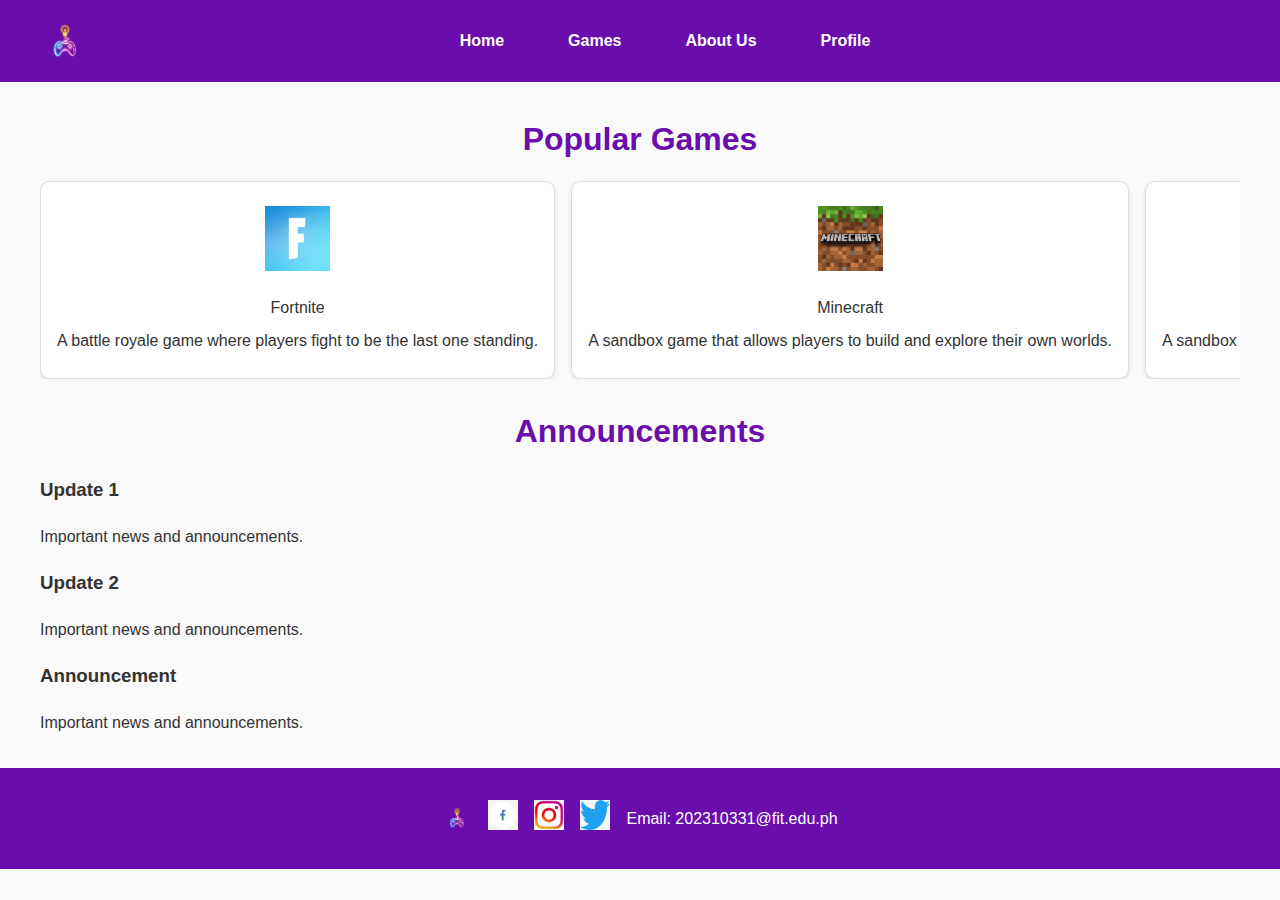
<file: index.html>
<!DOCTYPE html>
<html lang="en">
<head>
    <meta charset="UTF-8">
    <meta name="viewport" content="width=device-width, initial-scale=1.0">
    <title>Home</title>
    <link rel="stylesheet" href="styles.css">
</head>
<body>
    <header>
        <div class="header-container">
            <img src="footer.png" alt="Logo" class="logo">
            <nav>
                <ul>
                    <li><a href="home.html">Home</a></li>
                    <li><a href="games.html">Games</a></li>
                    <li><a href="about.html">About Us</a></li>
                    <li><a href="profile.html">Profile</a></li>
                </ul>
            </nav>
        </div>
    </header>
    <div class="container">
        <h1>Popular Games</h1>
        <div class="slider">
            <div class="game-card">
                <img src="fortnight.png" alt="Fortnite" class="game-logo">
                <p>Fortnite</p>
                <p>A battle royale game where players fight to be the last one standing.</p>
            </div>
            <div class="game-card">
                <img src="minecraft.png" alt="Minecraft" class="game-logo">
                <p>Minecraft</p>
                <p>A sandbox game that allows players to build and explore their own worlds.</p>
            </div>
            <div class="game-card">
                <img src="amongus.png" alt="Minecraft" class="game-logo">
                <p>Among Us</p>
                <p>A sandbox game that allows players to build and explore their own worlds.</p>
            </div>
            <div class="game-card">
                <img src="league.png" alt="Minecraft" class="game-logo">
                <p>League of Legends</p>
                <p>A sandbox game that allows players to build and explore their own worlds.</p>
            </div>
            <div class="game-card">
                <img src="war.png" alt="Minecraft" class="game-logo">
                <p>Call of duty: Warzone</p>
                <p>A sandbox game that allows players to build and explore their own worlds.</p>
            </div>
            <!-- Add more game cards as needed -->
        </div>
        <h2>Announcements</h2>
        <div class="announcements">
            <div class="announcement-card">
                <h3>Update 1</h3>
                <p>Important news and announcements.</p>
            </div>
        </div>
        <div class="announcements">
            <div class="announcement-card">
                <h3>Update 2</h3>
                <p>Important news and announcements.</p>
            </div>
        </div>
        <div class="announcements">
            <div class="announcement-card">
                <h3>Announcement</h3>
                <p>Important news and announcements.</p>
            </div>
        </div>
    </div>
    <footer>
        <footer>
            <div class="footer-container">
                <img src="footer.png" alt="Logo" class="logo">
                <a href="https://www.facebook.com" target="_blank">
                    <img src="fb.png" alt="Facebook">
                </a>
                <a href="https://www.instagram.com" target="_blank">
                    <img src="ig.png" alt="Instagram">
                </a>
                <a href="https://www.twitter.com" target="_blank">
                    <img src="twitter.png" alt="Twitter">
                </a>
                <p>Email: 202310331@fit.edu.ph</p>
            </div>
        </footer>
        
</body>
</html>
</file>
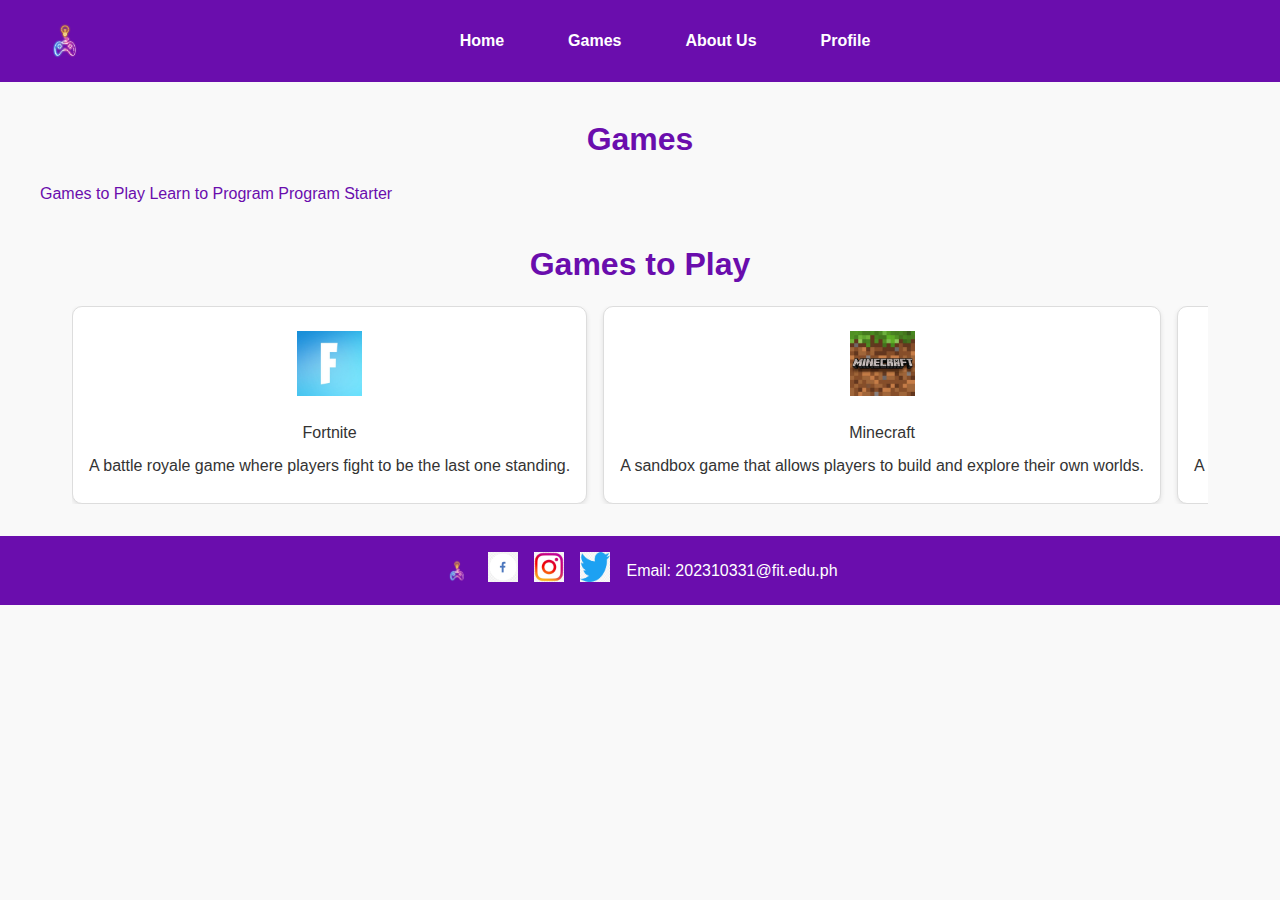
<file: games.html>
<!DOCTYPE html>
<html lang="en">
<head>
    <meta charset="UTF-8">
    <meta name="viewport" content="width=device-width, initial-scale=1.0">
    <title>Games</title>
    <link rel="stylesheet" href="styles.css">
</head>
<body>
    <header>
    <div class="header-container">
        <img src="footer.png" alt="Logo" class="logo">
        <nav>
            <ul>
                <li><a href="home.html">Home</a></li>
                <li><a href="games.html">Games</a></li>
                <li><a href="about.html">About Us</a></li>
                <li><a href="profile.html">Profile</a></li>
            </ul>
        </nav>
    </div>
</header>
    <div class="container">
        <h1>Games</h1>
        <div class="tabs">
            <a class="tab-button" href="games.html">Games to Play</a>
            <a class="tab-button" href="learn.html">Learn to Program</a>
            <a class="tab-button" href="starter.html">Program Starter</a>
        </div>
        <div class="container">
            <h1>Games to Play</h1>
            <div class="slider">
                <div class="game-card">
                    <img src="fortnight.png" alt="Fortnite" class="game-logo">
                    <p>Fortnite</p>
                    <p>A battle royale game where players fight to be the last one standing.</p>
                </div>
                <div class="game-card">
                    <img src="minecraft.png" alt="Minecraft" class="game-logo">
                    <p>Minecraft</p>
                    <p>A sandbox game that allows players to build and explore their own worlds.</p>
                </div>
                <div class="game-card">
                    <img src="amongus.png" alt="Minecraft" class="game-logo">
                    <p>Among Us</p>
                    <p>A sandbox game that allows players to build and explore their own worlds.</p>
                </div>
                <div class="game-card">
                    <img src="league.png" alt="Minecraft" class="game-logo">
                    <p>League of Legends</p>
                    <p>A sandbox game that allows players to build and explore their own worlds.</p>
                </div>
                <div class="game-card">
                    <img src="war.png" alt="Minecraft" class="game-logo">
                    <p>Call of duty: Warzone</p>
                    <p>A sandbox game that allows players to build and explore their own worlds.</p>
                </div>
            </div>
        </div>
    </div>
    <footer>
        <div class="footer-container">
            <img src="footer.png" alt="Logo" class="logo">
            <a href="https://www.facebook.com" target="_blank">
                <img src="fb.png" alt="Facebook">
            </a>
            <a href="https://www.instagram.com" target="_blank">
                <img src="ig.png" alt="Instagram">
            </a>
            <a href="https://www.twitter.com" target="_blank">
                <img src="twitter.png" alt="Twitter">
            </a>
            <p>Email: 202310331@fit.edu.ph</p>
        </div>
    </footer>
    
</body>
</html>
</file>
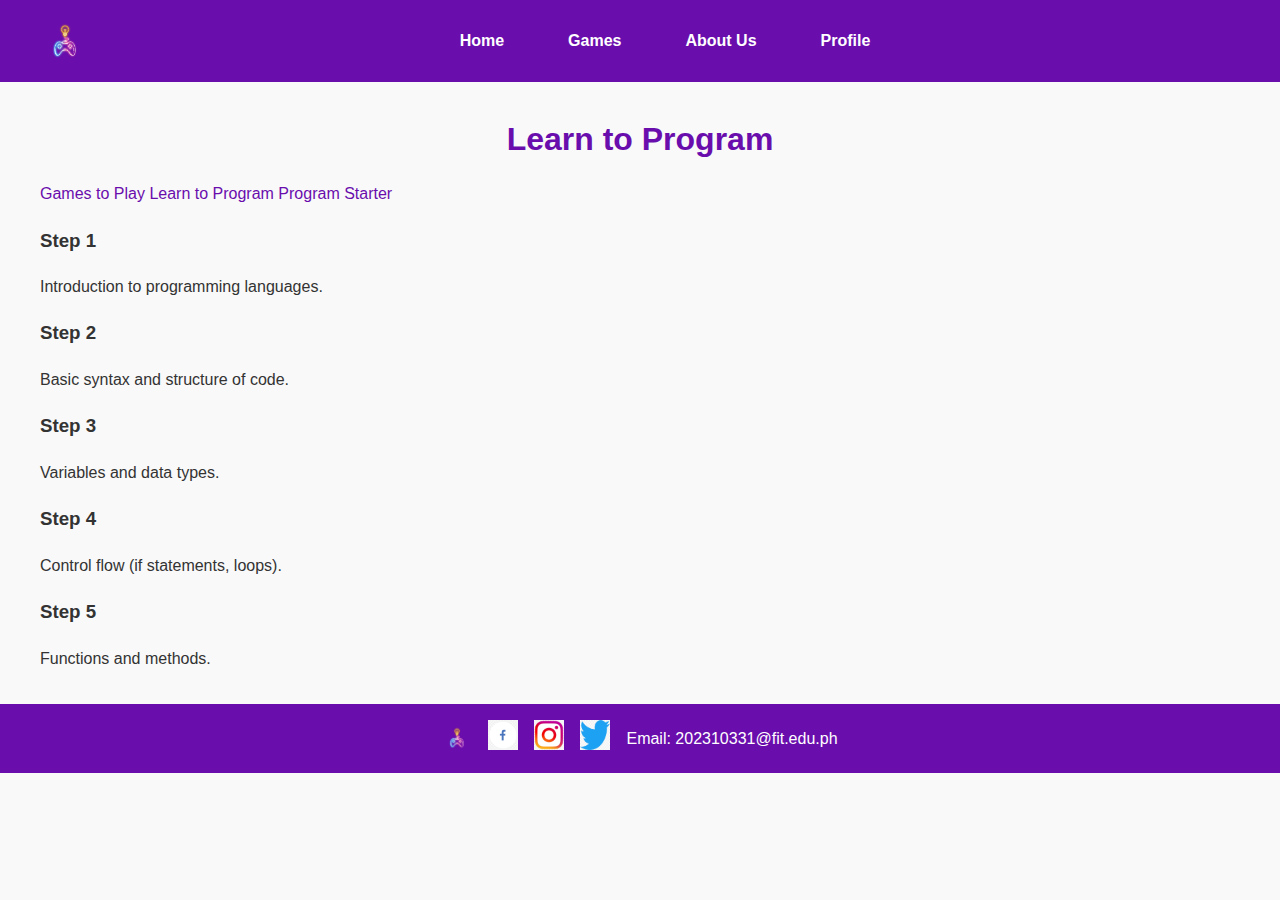
<file: learn.html>
<!DOCTYPE html>
<html lang="en">
<head>
    <meta charset="UTF-8">
    <meta name="viewport" content="width=device-width, initial-scale=1.0">
    <title>Learn to Program</title>
    <link rel="stylesheet" href="styles.css">
</head>
<body>
    <header>
        <div class="header-container">
            <img src="footer.png" alt="Logo" class="logo">
            <nav>
                <ul>
                    <li><a href="home.html">Home</a></li>
                    <li><a href="games.html">Games</a></li>
                    <li><a href="about.html">About Us</a></li>
                    <li><a href="profile.html">Profile</a></li>
                </ul>
            </nav>
        </div>
    </header>
    <div class="container">
        <h1>Learn to Program</h1>
        <div class="tabs">
            <a class="tab-button" href="games.html">Games to Play</a>
            <a class="tab-button" href="learn.html">Learn to Program</a>
            <a class="tab-button" href="starter.html">Program Starter</a>
        </div>
        
        <div class="cards">
            <div class="card">
                <h3>Step 1</h3>
                <p>Introduction to programming languages.</p>
            </div>
            <div class="card">
                <h3>Step 2</h3>
                <p>Basic syntax and structure of code.</p>
            </div>
            <div class="card">
                <h3>Step 3</h3>
                <p>Variables and data types.</p>
            </div>
            <div class="card">
                <h3>Step 4</h3>
                <p>Control flow (if statements, loops).</p>
            </div>
            <div class="card">
                <h3>Step 5</h3>
                <p>Functions and methods.</p>
            </div>
        </div>
    </div>
    <footer>
        <div class="footer-container">
            <img src="footer.png" alt="Logo" class="logo">
            <a href="https://www.facebook.com" target="_blank">
                <img src="fb.png" alt="Facebook">
            </a>
            <a href="https://www.instagram.com" target="_blank">
                <img src="ig.png" alt="Instagram">
            </a>
            <a href="https://www.twitter.com" target="_blank">
                <img src="twitter.png" alt="Twitter">
            </a>
            <p>Email: 202310331@fit.edu.ph</p>
        </div>
    </footer>
    
</body>
</html>
</file>
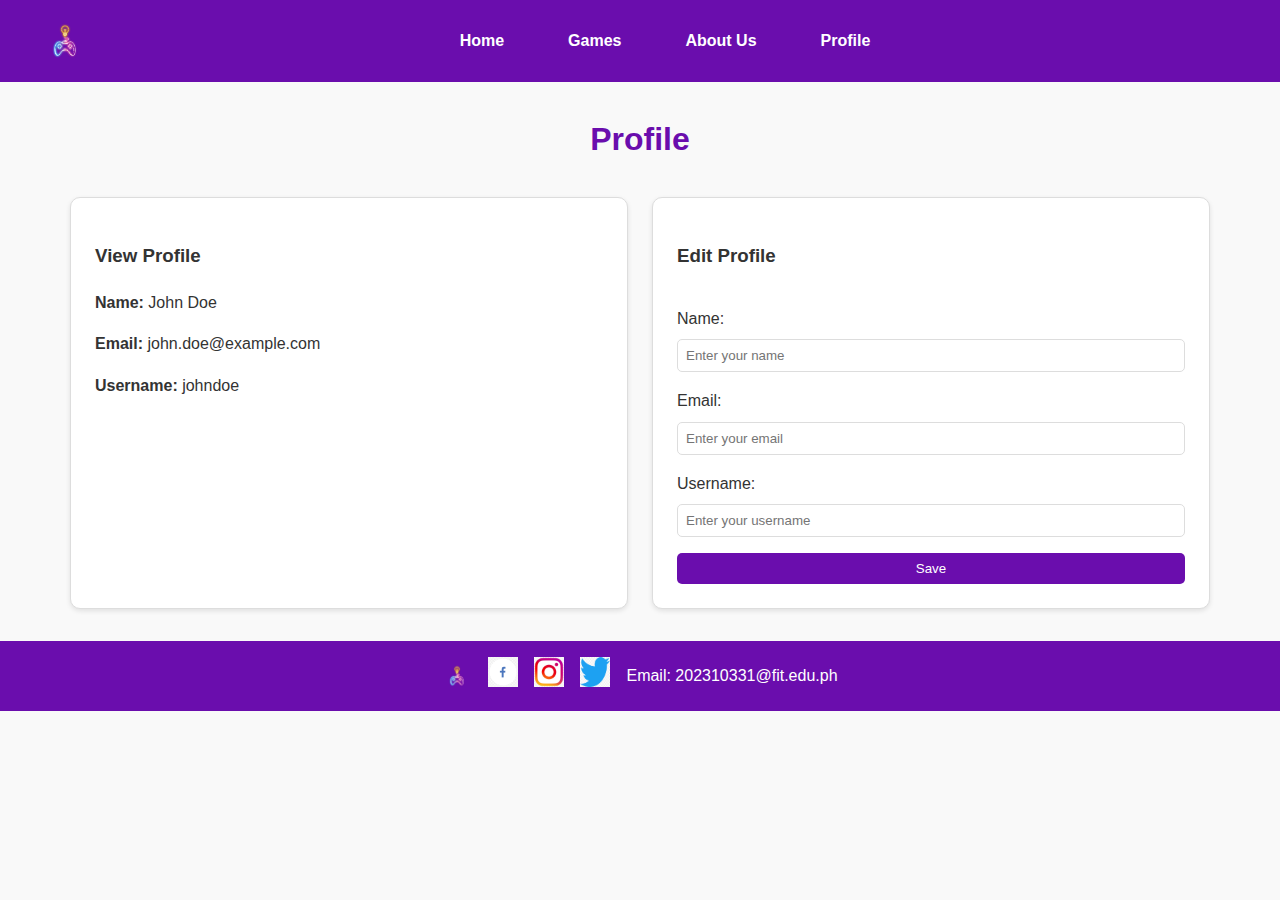
<file: profile.html>
<!DOCTYPE html>
<html lang="en">
<head>
    <meta charset="UTF-8">
    <meta name="viewport" content="width=device-width, initial-scale=1.0">
    <title>Profile</title>
    <link rel="stylesheet" href="styles.css">
</head>
<body>
    <header>
        <div class="header-container">
            <img src="footer.png" alt="Logo" class="logo">
            <nav>
                <ul>
                    <li><a href="home.html">Home</a></li>
                    <li><a href="games.html">Games</a></li>
                    <li><a href="about.html">About Us</a></li>
                    <li><a href="profile.html">Profile</a></li>
                </ul>
            </nav>
        </div>
    </header>
    <div class="container">
        <h1>Profile</h1>
        <div class="profile-sections">
            <div class="profile-card" id="view-profile">
                <h3>View Profile</h3>
                <p><strong>Name:</strong> <span id="profile-name">John Doe</span></p>
                <p><strong>Email:</strong> <span id="profile-email">john.doe@example.com</span></p>
                <p><strong>Username:</strong> <span id="profile-username">johndoe</span></p>
            </div>
            <div class="profile-card" id="edit-profile">
                <h3>Edit Profile</h3>
                <form id="profile-form">
                    <label for="name">Name:</label>
                    <input type="text" id="name" name="name" placeholder="Enter your name">
                    <label for="email">Email:</label>
                    <input type="email" id="email" name="email" placeholder="Enter your email">
                    <label for="username">Username:</label>
                    <input type="text" id="username" name="username" placeholder="Enter your username">
                    <button type="button" onclick="updateProfile()">Save</button>
                </form>
            </div>
        </div>
    </div>
    <footer>
        <div class="footer-container">
            <img src="footer.png" alt="Logo" class="logo">
            <a href="https://www.facebook.com" target="_blank">
                <img src="fb.png" alt="Facebook">
            </a>
            <a href="https://www.instagram.com" target="_blank">
                <img src="ig.png" alt="Instagram">
            </a>
            <a href="https://www.twitter.com" target="_blank">
                <img src="twitter.png" alt="Twitter">
            </a>
            <p>Email: 202310331@fit.edu.ph</p>
        </div>
    </footer>
    
    <script>
        function updateProfile() {
            const name = document.getElementById('name').value;
            const email = document.getElementById('email').value;
            const username = document.getElementById('username').value;

            if (name) {
                document.getElementById('profile-name').textContent = name;
            }
            if (email) {
                document.getElementById('profile-email').textContent = email;
            }
            if (username) {
                document.getElementById('profile-username').textContent = username;
            }
        }
    </script>
</body>
</html>
</file>
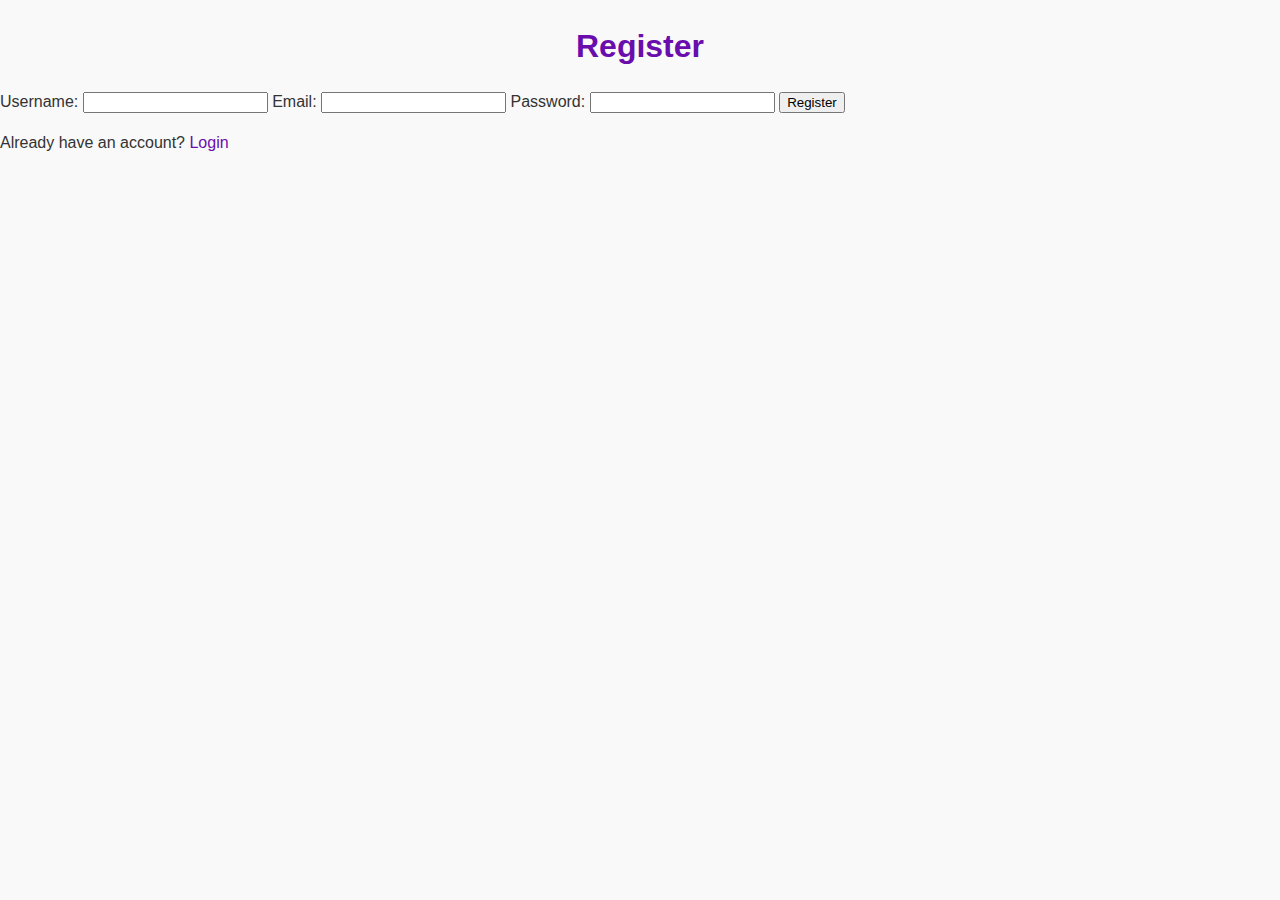
<file: regis.html>
<!DOCTYPE html>
<html lang="en">
<head>
    <meta charset="UTF-8">
    <meta name="viewport" content="width=device-width, initial-scale=1.0">
    <title>Register</title>
    <link rel="stylesheet" href="styles.css">
</head>
<body>
    <div class="register-container">
        <h1>Register</h1>
        <form action="index.html">
            <label for="username">Username:</label>
            <input type="text" id="username" name="username" required>
            <label for="email">Email:</label>
            <input type="email" id="email" name="email" required>
            <label for="password">Password:</label>
            <input type="password" id="password" name="password" required>
            <button type="submit">Register</button>
        </form>
        <p>Already have an account? <a href="index.html">Login</a></p>
    </div>
</body>
</html>
</file>
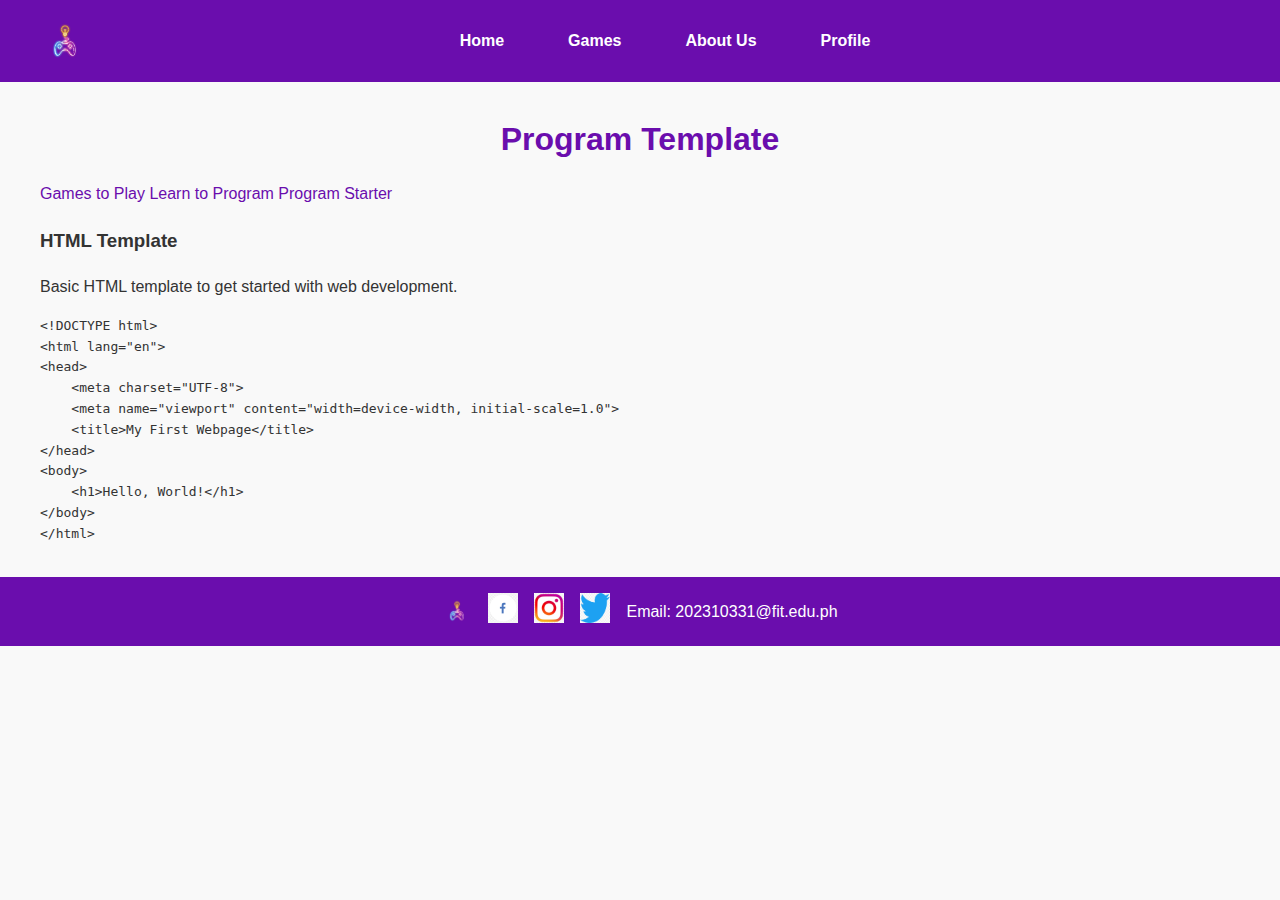
<file: starter.html>
<!DOCTYPE html>
<html lang="en">
<head>
    <meta charset="UTF-8">
    <meta name="viewport" content="width=device-width, initial-scale=1.0">
    <title>Program Starter</title>
    <link rel="stylesheet" href="styles.css">
</head>
<body>
    <header>
        <div class="header-container">
            <img src="footer.png" alt="Logo" class="logo">
            <nav>
                <ul>
                    <li><a href="home.html">Home</a></li>
                    <li><a href="games.html">Games</a></li>
                    <li><a href="about.html">About Us</a></li>
                    <li><a href="profile.html">Profile</a></li>
                </ul>
            </nav>
        </div>
    </header>
    <div class="container">
        <h1>Program Template</h1>
        <div class="tabs">
            <a class="tab-button" href="games.html">Games to Play</a>
            <a class="tab-button" href="learn.html">Learn to Program</a>
            <a class="tab-button" href="starter.html">Program Starter</a>
        </div>
        <div class="cards">
            <div class="card">
                <h3>HTML Template</h3>
                <p>Basic HTML template to get started with web development.</p>
                <pre><code>&lt;!DOCTYPE html&gt;
&lt;html lang="en"&gt;
&lt;head&gt;
    &lt;meta charset="UTF-8"&gt;
    &lt;meta name="viewport" content="width=device-width, initial-scale=1.0"&gt;
    &lt;title&gt;My First Webpage&lt;/title&gt;
&lt;/head&gt;
&lt;body&gt;
    &lt;h1&gt;Hello, World!&lt;/h1&gt;
&lt;/body&gt;
&lt;/html&gt;</code></pre>
            </div>
        </div>
    </div>
    <footer>
        <div class="footer-container">
            <img src="footer.png" alt="Logo" class="logo">
            <a href="https://www.facebook.com" target="_blank">
                <img src="fb.png" alt="Facebook">
            </a>
            <a href="https://www.instagram.com" target="_blank">
                <img src="ig.png" alt="Instagram">
            </a>
            <a href="https://www.twitter.com" target="_blank">
                <img src="twitter.png" alt="Twitter">
            </a>
            <p>Email: 202310331@fit.edu.ph</p>
        </div>
    </footer>
    
</body>
</html>
</file>
<file: styles.css>
/* General styles */
body {
    font-family: 'Helvetica Neue', Arial, sans-serif;
    margin: 0;
    padding: 0;
    background-color: #f9f9f9;
    color: #333;
    line-height: 1.6;
}

a {
    color: #6a0dad;
    text-decoration: none;
    transition: color 0.3s;
}

a:hover {
    color: #d1c4e9;
}

/* Header styles */
header {
    background-color: #6a0dad;
    color: #fff;
    padding: 1rem 0;
    position: sticky;
    top: 0;
    z-index: 1000;
}

.header-container {
    display: flex;
    align-items: center;
    justify-content: space-between;
    max-width: 1200px;
    margin: 0 auto;
    padding: 0 2rem;
}

.logo {
    width: 50px; /* Adjust logo size as needed */
    height: auto;
}

nav {
    flex-grow: 1;
}

nav ul {
    list-style: none;
    display: flex;
    justify-content: center;
    margin: 0;
    padding: 0;
}

nav ul li {
    margin: 0 1rem;
}

nav ul li a {
    font-weight: bold;
    padding: 0.5rem 1rem;
    border-radius: 5px;
    color: #fff;
}

nav ul li a:hover {
    background-color: #d1c4e9;
    color: #6a0dad;
}

/* Container styles */
.container {
    max-width: 1200px;
    margin: 2rem auto;
    padding: 0 2rem;
}

h1, h2 {
    font-size: 2rem;
    margin-bottom: 1rem;
    text-align: center;
    color: #6a0dad;
}

/* Game logos styles */
.game-logo {
    width: 65px; /* Adjust width as needed */
    height: auto;
    margin: 0.5rem;
}

/* Slider styles */
.slider {
    display: flex;
    overflow-x: auto;
    gap: 1rem;
}

.slider .game-card {
    flex: 0 0 auto;
    text-align: center;
    background-color: #fff;
    border: 1px solid #ddd;
    border-radius: 10px;
    padding: 1rem;
    box-shadow: 0 2px 5px rgba(0, 0, 0, 0.1);
}

.slider .game-card p {
    margin: 0.5rem 0;
}

/* Footer styles */
footer {
    background-color: #6a0dad;
    color: #fff;
    padding: 1rem 0;
    text-align: center;
    position: relative;
}

.footer-container {
    display: flex;
    align-items: center;
    justify-content: center;
    gap: 1rem;
    max-width: 1200px;
    margin: 0 auto;
    padding: 0 2rem;
}

.logo-footer {
    width: 50px; /* Adjust logo size as needed */
    height: auto;
}

.footer-container a {
    display: inline-block;
}

.footer-container img {
    width: 30px;
    height: 30px;
    transition: transform 0.3s;
}

.footer-container img:hover {
    transform: scale(1.2);
}

footer p {
    margin: 0;
    padding: 0;
}

/* Profile sections styles */
.profile-sections {
    display: flex;
    flex-wrap: wrap;
    gap: 1.5rem;
    justify-content: center;
    margin-top: 2rem;
}

.profile-card {
    background-color: #fff;
    padding: 1.5rem;
    border: 1px solid #ddd;
    border-radius: 10px;
    box-shadow: 0 2px 5px rgba(0, 0, 0, 0.1);
    flex: 1 1 calc(45% - 2rem);
    max-width: calc(45% - 2rem);
    transition: transform 0.3s;
}

.profile-card:hover {
    transform: translateY(-5px);
    border-color: #6a0dad;
}

.profile-card form {
    display: flex;
    flex-direction: column;
}

.profile-card form label {
    margin-top: 1rem;
}

.profile-card form input {
    padding: 0.5rem;
    margin-top: 0.5rem;
    border: 1px solid #ddd;
    border-radius: 5px;
}

.profile-card form button {
    background-color: #6a0dad;
    color: #fff;
    border: none;
    padding: 0.5rem 1rem;
    border-radius: 5px;
    margin-top: 1rem;
    cursor: pointer;
    transition: background-color 0.3s;
}

.profile-card form button:hover {
    background-color: #d1c4e9;
}

/* Responsive styles */
@media (max-width: 768px) {
    .profile-card {
        flex: 1 1 100%;
        max-width: 100%;
    }

    .game-logo {
        width: 60px; /* Adjust size for smaller screens */
    }
}
</file>
